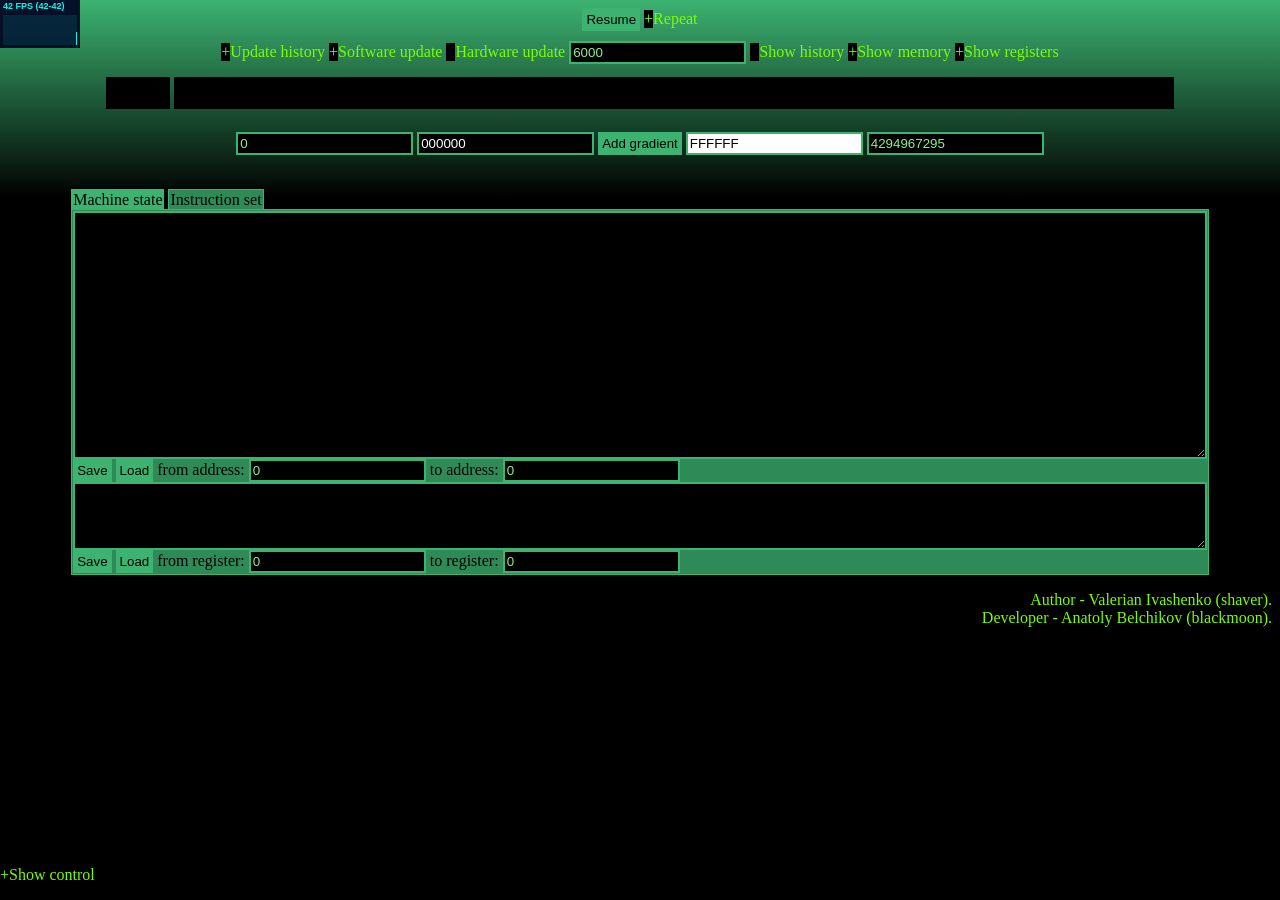
<file: index.html>
<html>
  <head>
    <link href="lib/jquery-ui/jquery-ui.css" rel="stylesheet"/>
    <title>Variety Virtual Machine</title>
    <style>
:-ms-fullscreen	{width: 100%; }
html		{height: 100%; }

#virtual_machine > div:nth-of-type(2),
#virtual_machine #command_set:target ~ div:nth-of-type(1) {display: none; }

#virtual_machine > div:nth-of-type(1),
#virtual_machine #command_set:target ~ div:nth-of-type(2) {display: block; }

#general          {width: 90%; margin-left:5%; }
#show             {text-align: center; }
#show_controls    {padding-bottom: 10px; }
#show_modes       {padding-bottom: 10px; }
#show_canvas      {padding-bottom: 10px; overflow-y: auto; min-height: 48px; height: auto; text-align: center; }
#memory_values    {overflow-y: auto; resize: vertical; width: 100%; }
#registers_values {overflow-y: auto; resize: vertical; width: 100%; height: auto; }
#operation        {overflow-y: auto; resize: vertical; width: 100%; }
#operations       {overflow-y: auto; resize: vertical; width: 100%; }
#about            {text-align: right; }
#ground           {text-align: left; position: fixed; left: 0; bottom: 0;}
#stats            {position: absolute; top: 0px; left: 0px;}
#memory_menu,
#registers_menu,
#memory_history_menu,
#registers_history_menu,
#viewport_menu,
#keyboard_input    {display: none;}
td                {vertical-align: top;}
    </style>
    <link href="css/matrix.css" rel="stylesheet"/>
    <script type='text/javascript' defer src ="http://www.midijs.net/lib/midi.js"></script>
    <script type="text/javascript" defer src ="lib/threejs/three.js"></script>

    <script type="text/javascript" defer src ="lib/threejs/CanvasRenderer.js"></script>
    <script type="text/javascript" defer src ="lib/threejs/Projector.js"></script>
    <!-- 
    REVISION > 68 only
    <script type="text/javascript" defer src ="lib/threejs/CanvasRenderer.js"></script>
    <script type="text/javascript" defer src ="lib/threejs/Projector.js"></script>
    -->
    <script type="text/javascript" defer src ="lib/stats.min.js"></script>
    <script type="text/javascript" defer src ="lib/jquery-2.1.3.min.js"></script>
    <script type="text/javascript" defer src ="lib/jquery-ui/jquery-ui.min.js"></script>
    <script type="text/javascript" defer src ="lib/jscolor/jscolor.js"></script>
    <script type="text/javascript" defer src ="lib/jsonformatter.js"></script>
    <!-- 
    <script type="text/javascript" defer src ="lib/_/Huffman.js"></script>
    <script type="text/javascript" defer src ="lib/_/download.js"></script>
    <script type="text/javascript" defer src ="js/threevptest_old_version.js"></script>
    -->
    <script type="text/javascript" defer src ="js/tiny/tiny.js"></script>
    <script type="text/javascript" defer src ="js/revision.js"></script>
    <script type="text/javascript" defer src ="js/threevp3.js"></script>
    <script type="text/javascript" defer src ="js/variety.js"></script>
    <script type="text/javascript" defer src ="js/presenter.js"></script>
    <script type="text/javascript">
'use strict';
//var variety;
//var gradientor;
//var statsVisualizer;
//var memoryVisualizer;
//var memoryHistoryVisualizer;
//var registersVisualizer;
//var registersHistoryVisualizer;
//var animator;
//var process;
//var processorID = 0;

//var presenter;

window.onload = function() {
  var general = _(window._viewport);
  var menu = _(window.keyboard_input);
  var field = document.getElementById('input_field');
  var show = document.getElementById('show'),
      vm = document.getElementById('virtual_machine'),
      handler = function(e) { e.stopPropagation(); return true; },
      andrler = function(e) { /*alert((e.type === 'keyup')? '|>': (e.type === 'keydown')? '<|': '<>');*/ if (e.which == 229) e.keyAndroid = field.value.charCodeAt(0); };

  field.addEventListener('keyup', andrler, false);
  field.addEventListener('keydown', andrler, false);
  field.addEventListener('keypress', andrler, false);
  show.addEventListener('keyup', handler, false);
  show.addEventListener('keydown', handler, false);
  show.addEventListener('keypress', handler, false);
  vm.addEventListener('keyup', handler, false);
  vm.addEventListener('keydown', handler, false);
  vm.addEventListener('keypress', handler, false);

  general.element.addEventListener('onclick', function(e) {//'click'
    menu.style('position', 'absolute');
    menu.style('left', e.pageX + 'px');
    menu.style('top', e.pageY + 'px');
    if (menu.element.style.display == "inline")
      menu.hide();
    else {
      menu.show();
      field.value = "";
      field.focus();
    }
  }, false);


  var presenter = new Presenter({
    virtual_machine: virtual_machine,
    memory_values: memory_values,
    from_address: from_address,
    to_address: to_address,
    from_register: from_register,
    to_register: to_register,
    registers_values: registers_values,
    memory: memory,
    registers: registers,
    memory_history: memory_history,
    registers_history: registers_history,
//    variety: variety,
//    gradientor: gradientor,
//    memoryVisulaizer: memoryVisualizer,
//    memoryHistoryVisulaizer: memoryHistoryVisualizer,
//    registersVisulaizer: registersVisualizer,
//    registersHistoryVisulaizer: registersHistoryVisualizer,
//    statsVisulaizer: statsVisualizer,
    stats: stats,
//    animator: animator,
//    process: process,
    processorID: 0,
    p: parseURLParameters(window.location.href),
    e: false,
    f: true,
    g: {},
//    viewport: viewport,
//    keyboard_input: keyboard_input,
//    input_field: document.getElementById('input_field'),
    document: document,
    about: document.getElementById('about'),
    show: document.getElementById('show'),
    show_control_label: document.getElementById('show_control_label'),
    show_control: document.getElementById('show_control'),
    show_memory: document.getElementById('show_memory'),
    show_registers: document.getElementById('show_registers'),
    show_history: document.getElementById('show_history'),
    update_limit: document.getElementById('update_limit'),
    update_history: document.getElementById('update_history'),
    hardware_update: document.getElementById('hardware_update'),
    software_update: document.getElementById('software_update'),
    pause: document.getElementById('pause'),
    resume: document.getElementById('resume'),
    repeat: document.getElementById('repeat'),
    constructor: document.getElementById('constructor'),
    instruction: document.getElementById('instruction'),
    submit: document.getElementById('submit'),
    swap: document.getElementById('swap'),
    remove: document.getElementById('remove'),
    operations: document.getElementById('operations'),
    operation: document.getElementById('operation'),
    operation_name: $('#operation_name'),
    operation_swap: $('#operation_swap'),
    save: document.getElementById('save'),
    load: document.getElementById('load'),
    save_memory: document.getElementById('save_memory'),
    load_memory: document.getElementById('load_memory'),
    save_registers: document.getElementById('save_registers'),
    load_registers: document.getElementById('load_registers'),
    startcolor: document.getElementById('startcolor'),
    finalcolor: document.getElementById('finalcolor'),
    startpoint: document.getElementById('startpoint'),
    finalpoint: document.getElementById('finalpoint'),
    color: document.getElementById('color')});

  if (presenter.p.gradient) loadJSON(presenter.p.gradient,function(v) {presenter.e = true; presenter.f = false; loadVariety.call(presenter,presenter.g = v);}, function(p) {presenter.e = true; loadVariety.call(presenter,presenter.g);});
  else loadVariety.call(presenter,presenter.g);
}

function loadVariety(v) {
  var self = this;
  self.g = self.f?({vr_volume: 64, volume: 1000, colors: ["#000000","#FFFFFF"], values: [0,4294967295]}):v;


  self.e = false;
  self.f = true;
  var callback = function(){
    initMenus([[self.memory,memory_menu,self.memoryVisualizer],
               [self.registers,registers_menu,self.registersVisualizer]],
               [ThreeVP3.CanvasArrayVisualizer, 
                ThreeVP3.CanvasThreeArrayVisualizer, 
                ThreeVP3.WebGLThreeArrayVisualizer]);
    initMenus([[self.memory_history,memory_history_menu,self.memoryHistoryVisualizer],
               [self.registers_history,registers_history_menu,self.registersHistoryVisualizer]],
               [ThreeVP3.CanvasArrayHistoryVisualizer, 
                ThreeVP3.WebGLThreeArrayHistoryVisualizer]);};

  if (self.p.variety) loadJSON(self.p.variety,function(v) {self.p = v; self.e = true; self.f = false; init.call(self,self.g,callback);}, function(p) {self.e = true; init.call(self,self.g,callback);});
  else init.call(self,self.g,callback);
}

function IFrameDoc(iFrame)
{
   var doc = null;
   if (iFrame.contentDocument) { // For NS6
     doc = iFrame.contentDocument; 
   } else if (iFrame.contentWindow) {
  	if (iFrame.contentWindow.document) { // For IE5.5 and IE6
	     doc = iFrame.contentWindow.document;
	}
	else {
	     doc = iFrame.contentWindow;
	}
   } else if (iFrame.document) { // For IE5
     doc = iFrame.document;
   } else {
     alert("Error: could not find sumiFrame document");
     return null;
   }
   return doc;
}

function loadJSON(path, success, error)
{
    var xhr = new XMLHttpRequest();
    xhr.onreadystatechange = function()
    {
        if (xhr.readyState === XMLHttpRequest.DONE) {
            if (xhr.status === 200) {
                if (success)
                    success(JSON.parse(xhr.responseText));
            } else {
                if (error)
                    error(xhr);
            }
        }
    };
    try {
    	xhr.open("GET", path, true);
	xhr.send();
    }
    catch(err) {
        var file = document.getElementById('file');
	file.onload = function() {if (IFrameDoc(file).body) success(JSON.parse(IFrameDoc(file).body.innerHTML.replace("<pre>","").replace("</pre>","").replace(/&gt;/g,">").replace(/&lt;/g,"<").replace(/&amp;/g,"&"))); else if (error) error(xhr);};
	file.src = path;
    }
}

function parseURLParameters(url) {
  var r = /[?&]([^=#]+)=([^&#]*)/g, p = {}, m;
  while(m = r.exec(url)) p[m[1]] = m[2];
  return p;
}

    </script>
  </head>
  <body>
    <div id="general">
      <div id="stats"></div>
      <div id="_viewport"></div>
      <div id="show">
        <div id="show_controls">
          <input type="submit" id="resume" class="button" value="Resume"/>
          <input type="submit" id="pause" class="button" value="Pause"/>
          <input type="checkbox" id="repeat" class="checkbox"/><label for="repeat">Repeat</label>
        </div>
        <div id="show_modes">
          <input type="checkbox" id="update_history" class="checkbox"/><label for="update_history">Update history</label>
          <input type="checkbox" id="software_update" class="checkbox"/><label for="software_update">Software update</label>
          <input type="checkbox" id="hardware_update" class="checkbox"/><label for="hardware_update">Hardware update</label>
          <input type="number" id="update_limit" name="limit" min="1" value="6000" size="12"/>
          <input type="checkbox" id="show_history" class="checkbox"/><label for="show_history">Show history</label>
          <input type="checkbox" id="show_memory" class="checkbox"/><label for="show_memory">Show memory</label>
          <input type="checkbox" id="show_registers" class="checkbox"/><label for="show_registers">Show registers</label>
        </div>
        <div id="show_canvas">
          <table id="canvas_table" align="center">
            <tr>
              <td>
                <div id="registers" width="200px" height="32px"></div>
              </td>
              <td>
                <div id="memory" width="700px" height="32px"></div>
              </td>
            </tr>
            <tr>
              <td>
                <div id="registers_history" width="200px" height="1px"></div>
              </td>
              <td>
                <div id="memory_history" width="700px" height="1px"></div>
              </td>
            </tr>
          </table>
        </div>
        <div id="gradient">
          <input type="number" id="startpoint" value="0"/>
          <input class="color" id="startcolor" value="000000"/>
          <input type="submit" id="color" class="button" value="Add gradient"/>
          <input class="color" id="finalcolor" value="FFFFFF"/>
          <input type="number" id="finalpoint" value="4294967295"/>
        </div>
      </div>
      <div id="virtual_machine">
        <br id="machine_state"/><br id="command_set"/>
        <a href="#machine_state">Machine state</a>
        <a href="#command_set">Instruction set</a>
        <div id="states">
          <div id="memory_states">
            <textarea id="memory_values" rows="16"></textarea><br/>
            <input type="submit" id="save_memory" class="button" value="Save"/>
            <input type="submit" id="load_memory" class="button" value="Load"/> from address: <input type="number" id="from_address" name="address" min="0" value="0"/>
            to address: <input type="number" id="to_address" name="address" min="0" value="0"/>
          </div>
          <div id="register_states">
            <textarea id="registers_values" rows="4"></textarea><br/>
            <input type="submit" id="save_registers" class="button" value="Save"/> 
            <input type="submit" id="load_registers" class="button" value="Load"/> from register: <input type="number" id="from_register" name="address" min="0" value="0"/>
            to register: <input type="number" id="to_register" name="address" min="0" value="0"/>
          </div>
        </div>
        <div id="set">
          <div id="implementation">
            <input type="submit" id="constructor" class="button" value="Constructor"/><input type="submit" id="instruction" class="button" value="Instruction"/>:<input id="operation_name"/>
            <input type="submit" id="submit" class="button" value="Submit"/>
            <textarea id="operation" rows="10"></textarea><br/>
            <input type="submit" id="swap" class="button" value="Swap"/> with: <input id="operation_swap"/>
            <input type="submit" id="remove" class="button" value="Remove"/><br/>
          </div>
          <div id="instruction_set">
            <textarea id="operations" rows="10"></textarea><br/>
            <input type="submit" id="save" class="button" value="Save"/>
            <input type="submit" id="load" class="button" value="Load"/>
          </div>
        </div>
      </div>
    </div>
    <p id="about">
      Author - Valerian Ivashenko (shaver).<br/>
      Developer - Anatoly Belchikov (blackmoon).
    </p>
    <p id="ground">
      <input type="checkbox" id="show_control" class="checkbox"/><label for="show_control" id="show_control_label">Show control</label>
    </p>

    <div id="memory_menu" class="menu">
      <div class="option">Canvas renderer</div>
      <div class="option">Canvas Three.js renderer</div>
      <div class="option">WebGL Three.js renderer</div>
      <div class="option">Browse as image</div>
    </div>

    <div id="registers_menu" class="menu">
      <div class="option">Canvas renderer</div>
      <div class="option">Canvas Three.js renderer</div>
      <div class="option">WebGL Three.js renderer</div>
      <div class="option">Browse as image</div>
    </div>

    <div id="memory_history_menu" class="menu">
      <div class="option">Canvas renderer</div>
      <div class="option">WebGL Three.js renderer</div>
      <div class="option">Browse as image</div>
    </div>

    <div id="registers_history_menu" class="menu">
      <div class="option">Canvas renderer</div>
      <div class="option">WebGL Three.js renderer</div>
      <div class="option">Browse as image</div>
    </div>

    <div id="viewport_menu" class="menu">
      <div class="option">Canvas renderer</div>
      <div class="option">WebGL renderer</div>
    </div>

    <div id="keyboard_input" class="menu">
      <input id="input_field" name="input_field" type="text" oninput="this.value=this.value.substring(this.value.length-1,this.value.length);" maxlength="8" size="8" value=""/>
    </div>

    <iframe id="file" style="display:none"></iframe>
  </body>
</html>
</file>
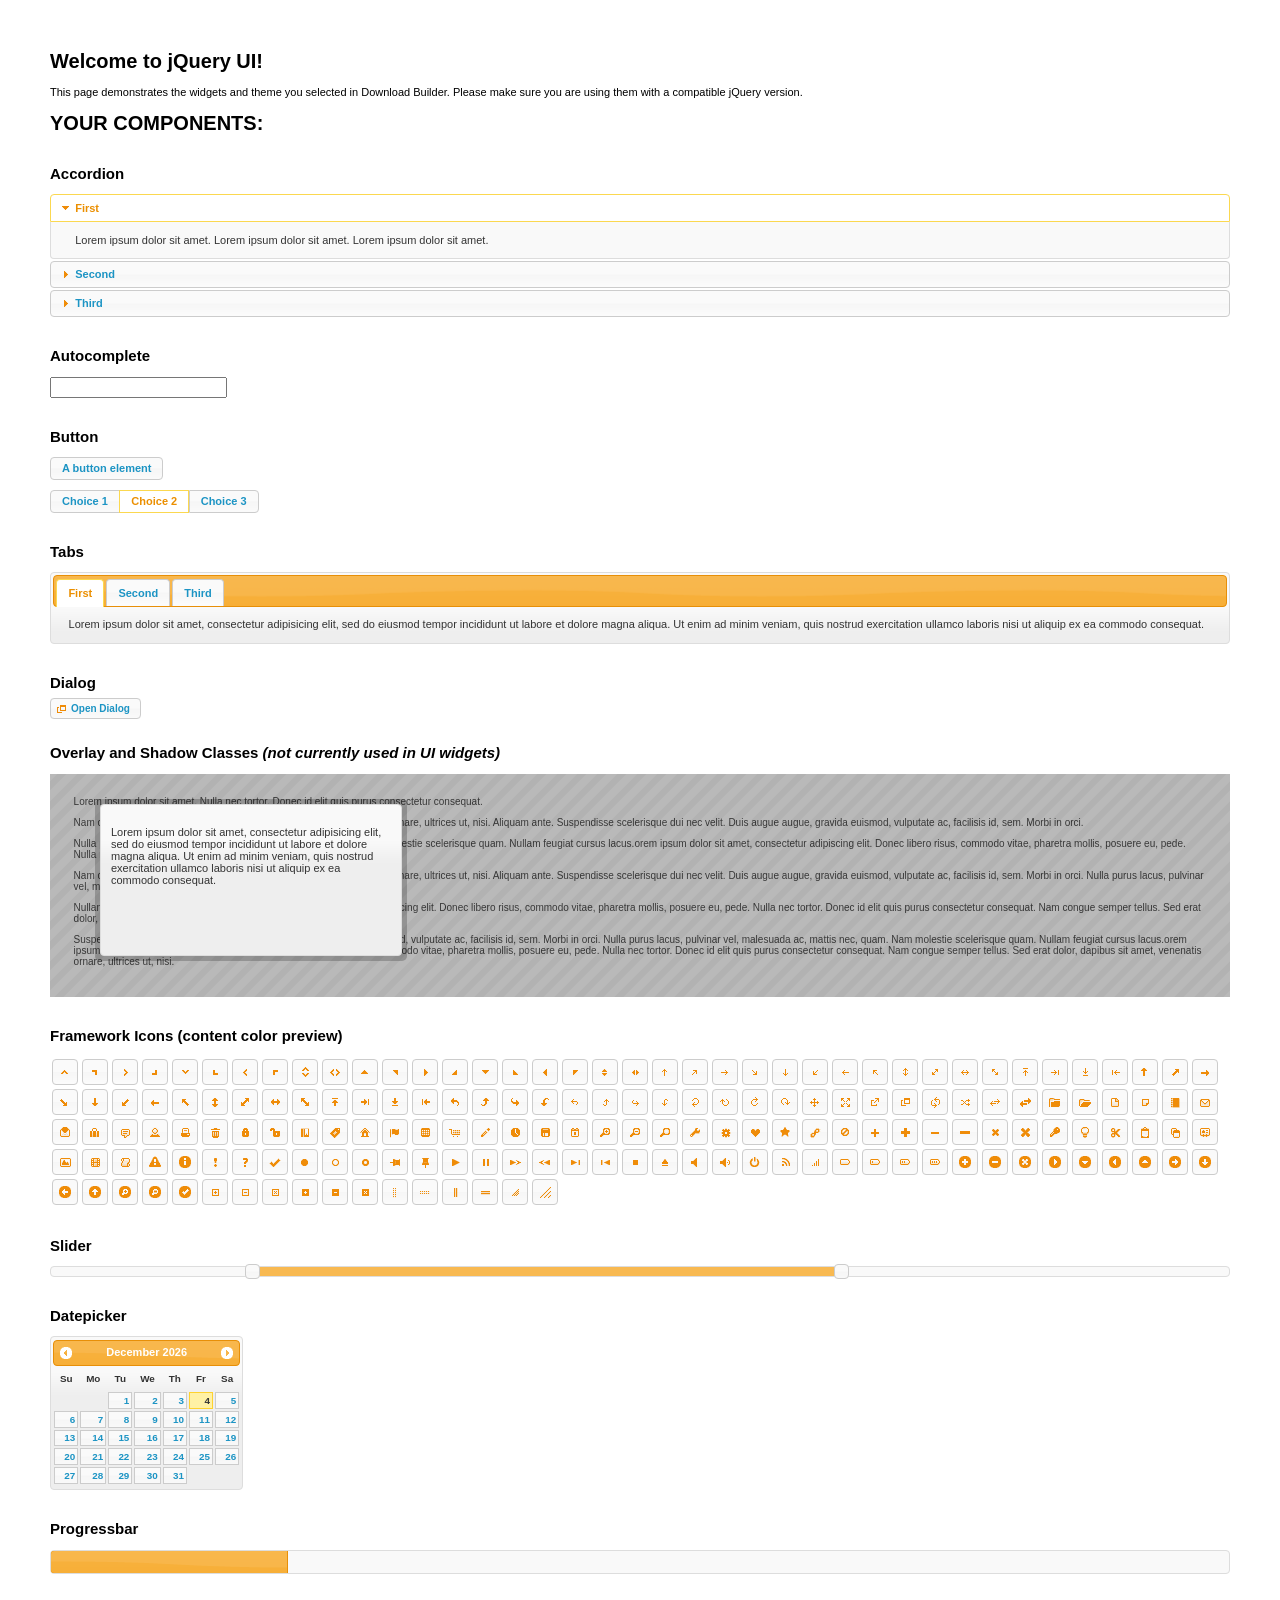
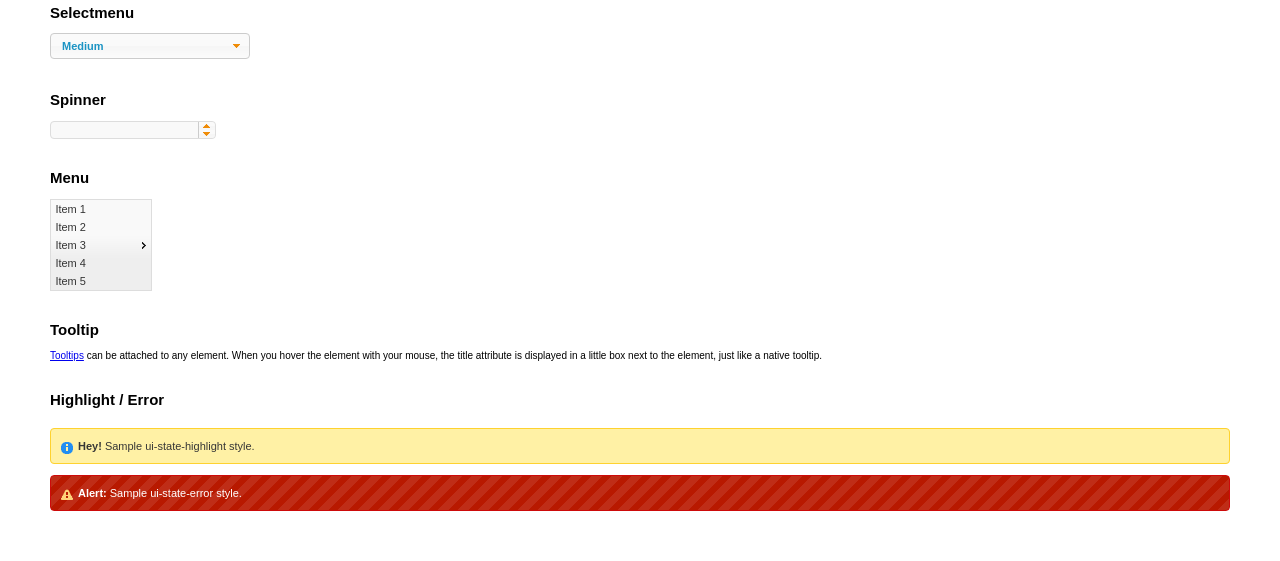
<file: lib/jquery-ui/index.html>
<!doctype html>
<html lang="us">
<head>
	<meta charset="utf-8">
	<title>jQuery UI Example Page</title>
	<link href="jquery-ui.css" rel="stylesheet">
	<style>
	body{
		font: 62.5% "Trebuchet MS", sans-serif;
		margin: 50px;
	}
	.demoHeaders {
		margin-top: 2em;
	}
	#dialog-link {
		padding: .4em 1em .4em 20px;
		text-decoration: none;
		position: relative;
	}
	#dialog-link span.ui-icon {
		margin: 0 5px 0 0;
		position: absolute;
		left: .2em;
		top: 50%;
		margin-top: -8px;
	}
	#icons {
		margin: 0;
		padding: 0;
	}
	#icons li {
		margin: 2px;
		position: relative;
		padding: 4px 0;
		cursor: pointer;
		float: left;
		list-style: none;
	}
	#icons span.ui-icon {
		float: left;
		margin: 0 4px;
	}
	.fakewindowcontain .ui-widget-overlay {
		position: absolute;
	}
	select {
		width: 200px;
	}
	</style>
</head>
<body>

<h1>Welcome to jQuery UI!</h1>

<div class="ui-widget">
	<p>This page demonstrates the widgets and theme you selected in Download Builder. Please make sure you are using them with a compatible jQuery version.</p>
</div>

<h1>YOUR COMPONENTS:</h1>


<!-- Accordion -->
<h2 class="demoHeaders">Accordion</h2>
<div id="accordion">
	<h3>First</h3>
	<div>Lorem ipsum dolor sit amet. Lorem ipsum dolor sit amet. Lorem ipsum dolor sit amet.</div>
	<h3>Second</h3>
	<div>Phasellus mattis tincidunt nibh.</div>
	<h3>Third</h3>
	<div>Nam dui erat, auctor a, dignissim quis.</div>
</div>



<!-- Autocomplete -->
<h2 class="demoHeaders">Autocomplete</h2>
<div>
	<input id="autocomplete" title="type &quot;a&quot;">
</div>



<!-- Button -->
<h2 class="demoHeaders">Button</h2>
<button id="button">A button element</button>
<form style="margin-top: 1em;">
	<div id="radioset">
		<input type="radio" id="radio1" name="radio"><label for="radio1">Choice 1</label>
		<input type="radio" id="radio2" name="radio" checked="checked"><label for="radio2">Choice 2</label>
		<input type="radio" id="radio3" name="radio"><label for="radio3">Choice 3</label>
	</div>
</form>



<!-- Tabs -->
<h2 class="demoHeaders">Tabs</h2>
<div id="tabs">
	<ul>
		<li><a href="#tabs-1">First</a></li>
		<li><a href="#tabs-2">Second</a></li>
		<li><a href="#tabs-3">Third</a></li>
	</ul>
	<div id="tabs-1">Lorem ipsum dolor sit amet, consectetur adipisicing elit, sed do eiusmod tempor incididunt ut labore et dolore magna aliqua. Ut enim ad minim veniam, quis nostrud exercitation ullamco laboris nisi ut aliquip ex ea commodo consequat.</div>
	<div id="tabs-2">Phasellus mattis tincidunt nibh. Cras orci urna, blandit id, pretium vel, aliquet ornare, felis. Maecenas scelerisque sem non nisl. Fusce sed lorem in enim dictum bibendum.</div>
	<div id="tabs-3">Nam dui erat, auctor a, dignissim quis, sollicitudin eu, felis. Pellentesque nisi urna, interdum eget, sagittis et, consequat vestibulum, lacus. Mauris porttitor ullamcorper augue.</div>
</div>



<!-- Dialog NOTE: Dialog is not generated by UI in this demo so it can be visually styled in themeroller-->
<h2 class="demoHeaders">Dialog</h2>
<p><a href="#" id="dialog-link" class="ui-state-default ui-corner-all"><span class="ui-icon ui-icon-newwin"></span>Open Dialog</a></p>

<h2 class="demoHeaders">Overlay and Shadow Classes <em>(not currently used in UI widgets)</em></h2>
<div style="position: relative; width: 96%; height: 200px; padding:1% 2%; overflow:hidden;" class="fakewindowcontain">
	<p>Lorem ipsum dolor sit amet,  Nulla nec tortor. Donec id elit quis purus consectetur consequat. </p><p>Nam congue semper tellus. Sed erat dolor, dapibus sit amet, venenatis ornare, ultrices ut, nisi. Aliquam ante. Suspendisse scelerisque dui nec velit. Duis augue augue, gravida euismod, vulputate ac, facilisis id, sem. Morbi in orci. </p><p>Nulla purus lacus, pulvinar vel, malesuada ac, mattis nec, quam. Nam molestie scelerisque quam. Nullam feugiat cursus lacus.orem ipsum dolor sit amet, consectetur adipiscing elit. Donec libero risus, commodo vitae, pharetra mollis, posuere eu, pede. Nulla nec tortor. Donec id elit quis purus consectetur consequat. </p><p>Nam congue semper tellus. Sed erat dolor, dapibus sit amet, venenatis ornare, ultrices ut, nisi. Aliquam ante. Suspendisse scelerisque dui nec velit. Duis augue augue, gravida euismod, vulputate ac, facilisis id, sem. Morbi in orci. Nulla purus lacus, pulvinar vel, malesuada ac, mattis nec, quam. Nam molestie scelerisque quam. </p><p>Nullam feugiat cursus lacus.orem ipsum dolor sit amet, consectetur adipiscing elit. Donec libero risus, commodo vitae, pharetra mollis, posuere eu, pede. Nulla nec tortor. Donec id elit quis purus consectetur consequat. Nam congue semper tellus. Sed erat dolor, dapibus sit amet, venenatis ornare, ultrices ut, nisi. Aliquam ante. </p><p>Suspendisse scelerisque dui nec velit. Duis augue augue, gravida euismod, vulputate ac, facilisis id, sem. Morbi in orci. Nulla purus lacus, pulvinar vel, malesuada ac, mattis nec, quam. Nam molestie scelerisque quam. Nullam feugiat cursus lacus.orem ipsum dolor sit amet, consectetur adipiscing elit. Donec libero risus, commodo vitae, pharetra mollis, posuere eu, pede. Nulla nec tortor. Donec id elit quis purus consectetur consequat. Nam congue semper tellus. Sed erat dolor, dapibus sit amet, venenatis ornare, ultrices ut, nisi. </p>

	<!-- ui-dialog -->
	<div class="ui-overlay"><div class="ui-widget-overlay"></div><div class="ui-widget-shadow ui-corner-all" style="width: 302px; height: 152px; position: absolute; left: 50px; top: 30px;"></div></div>
	<div style="position: absolute; width: 280px; height: 130px;left: 50px; top: 30px; padding: 10px;" class="ui-widget ui-widget-content ui-corner-all">
		<div class="ui-dialog-content ui-widget-content" style="background: none; border: 0;">
			<p>Lorem ipsum dolor sit amet, consectetur adipisicing elit, sed do eiusmod tempor incididunt ut labore et dolore magna aliqua. Ut enim ad minim veniam, quis nostrud exercitation ullamco laboris nisi ut aliquip ex ea commodo consequat.</p>
		</div>
	</div>

</div>

<!-- ui-dialog -->
<div id="dialog" title="Dialog Title">
	<p>Lorem ipsum dolor sit amet, consectetur adipisicing elit, sed do eiusmod tempor incididunt ut labore et dolore magna aliqua. Ut enim ad minim veniam, quis nostrud exercitation ullamco laboris nisi ut aliquip ex ea commodo consequat.</p>
</div>



<h2 class="demoHeaders">Framework Icons (content color preview)</h2>
<ul id="icons" class="ui-widget ui-helper-clearfix">
	<li class="ui-state-default ui-corner-all" title=".ui-icon-carat-1-n"><span class="ui-icon ui-icon-carat-1-n"></span></li>
	<li class="ui-state-default ui-corner-all" title=".ui-icon-carat-1-ne"><span class="ui-icon ui-icon-carat-1-ne"></span></li>
	<li class="ui-state-default ui-corner-all" title=".ui-icon-carat-1-e"><span class="ui-icon ui-icon-carat-1-e"></span></li>
	<li class="ui-state-default ui-corner-all" title=".ui-icon-carat-1-se"><span class="ui-icon ui-icon-carat-1-se"></span></li>
	<li class="ui-state-default ui-corner-all" title=".ui-icon-carat-1-s"><span class="ui-icon ui-icon-carat-1-s"></span></li>
	<li class="ui-state-default ui-corner-all" title=".ui-icon-carat-1-sw"><span class="ui-icon ui-icon-carat-1-sw"></span></li>
	<li class="ui-state-default ui-corner-all" title=".ui-icon-carat-1-w"><span class="ui-icon ui-icon-carat-1-w"></span></li>
	<li class="ui-state-default ui-corner-all" title=".ui-icon-carat-1-nw"><span class="ui-icon ui-icon-carat-1-nw"></span></li>
	<li class="ui-state-default ui-corner-all" title=".ui-icon-carat-2-n-s"><span class="ui-icon ui-icon-carat-2-n-s"></span></li>
	<li class="ui-state-default ui-corner-all" title=".ui-icon-carat-2-e-w"><span class="ui-icon ui-icon-carat-2-e-w"></span></li>
	<li class="ui-state-default ui-corner-all" title=".ui-icon-triangle-1-n"><span class="ui-icon ui-icon-triangle-1-n"></span></li>
	<li class="ui-state-default ui-corner-all" title=".ui-icon-triangle-1-ne"><span class="ui-icon ui-icon-triangle-1-ne"></span></li>
	<li class="ui-state-default ui-corner-all" title=".ui-icon-triangle-1-e"><span class="ui-icon ui-icon-triangle-1-e"></span></li>
	<li class="ui-state-default ui-corner-all" title=".ui-icon-triangle-1-se"><span class="ui-icon ui-icon-triangle-1-se"></span></li>
	<li class="ui-state-default ui-corner-all" title=".ui-icon-triangle-1-s"><span class="ui-icon ui-icon-triangle-1-s"></span></li>
	<li class="ui-state-default ui-corner-all" title=".ui-icon-triangle-1-sw"><span class="ui-icon ui-icon-triangle-1-sw"></span></li>
	<li class="ui-state-default ui-corner-all" title=".ui-icon-triangle-1-w"><span class="ui-icon ui-icon-triangle-1-w"></span></li>
	<li class="ui-state-default ui-corner-all" title=".ui-icon-triangle-1-nw"><span class="ui-icon ui-icon-triangle-1-nw"></span></li>
	<li class="ui-state-default ui-corner-all" title=".ui-icon-triangle-2-n-s"><span class="ui-icon ui-icon-triangle-2-n-s"></span></li>
	<li class="ui-state-default ui-corner-all" title=".ui-icon-triangle-2-e-w"><span class="ui-icon ui-icon-triangle-2-e-w"></span></li>
	<li class="ui-state-default ui-corner-all" title=".ui-icon-arrow-1-n"><span class="ui-icon ui-icon-arrow-1-n"></span></li>
	<li class="ui-state-default ui-corner-all" title=".ui-icon-arrow-1-ne"><span class="ui-icon ui-icon-arrow-1-ne"></span></li>
	<li class="ui-state-default ui-corner-all" title=".ui-icon-arrow-1-e"><span class="ui-icon ui-icon-arrow-1-e"></span></li>
	<li class="ui-state-default ui-corner-all" title=".ui-icon-arrow-1-se"><span class="ui-icon ui-icon-arrow-1-se"></span></li>
	<li class="ui-state-default ui-corner-all" title=".ui-icon-arrow-1-s"><span class="ui-icon ui-icon-arrow-1-s"></span></li>
	<li class="ui-state-default ui-corner-all" title=".ui-icon-arrow-1-sw"><span class="ui-icon ui-icon-arrow-1-sw"></span></li>
	<li class="ui-state-default ui-corner-all" title=".ui-icon-arrow-1-w"><span class="ui-icon ui-icon-arrow-1-w"></span></li>
	<li class="ui-state-default ui-corner-all" title=".ui-icon-arrow-1-nw"><span class="ui-icon ui-icon-arrow-1-nw"></span></li>
	<li class="ui-state-default ui-corner-all" title=".ui-icon-arrow-2-n-s"><span class="ui-icon ui-icon-arrow-2-n-s"></span></li>
	<li class="ui-state-default ui-corner-all" title=".ui-icon-arrow-2-ne-sw"><span class="ui-icon ui-icon-arrow-2-ne-sw"></span></li>
	<li class="ui-state-default ui-corner-all" title=".ui-icon-arrow-2-e-w"><span class="ui-icon ui-icon-arrow-2-e-w"></span></li>
	<li class="ui-state-default ui-corner-all" title=".ui-icon-arrow-2-se-nw"><span class="ui-icon ui-icon-arrow-2-se-nw"></span></li>
	<li class="ui-state-default ui-corner-all" title=".ui-icon-arrowstop-1-n"><span class="ui-icon ui-icon-arrowstop-1-n"></span></li>
	<li class="ui-state-default ui-corner-all" title=".ui-icon-arrowstop-1-e"><span class="ui-icon ui-icon-arrowstop-1-e"></span></li>
	<li class="ui-state-default ui-corner-all" title=".ui-icon-arrowstop-1-s"><span class="ui-icon ui-icon-arrowstop-1-s"></span></li>
	<li class="ui-state-default ui-corner-all" title=".ui-icon-arrowstop-1-w"><span class="ui-icon ui-icon-arrowstop-1-w"></span></li>
	<li class="ui-state-default ui-corner-all" title=".ui-icon-arrowthick-1-n"><span class="ui-icon ui-icon-arrowthick-1-n"></span></li>
	<li class="ui-state-default ui-corner-all" title=".ui-icon-arrowthick-1-ne"><span class="ui-icon ui-icon-arrowthick-1-ne"></span></li>
	<li class="ui-state-default ui-corner-all" title=".ui-icon-arrowthick-1-e"><span class="ui-icon ui-icon-arrowthick-1-e"></span></li>
	<li class="ui-state-default ui-corner-all" title=".ui-icon-arrowthick-1-se"><span class="ui-icon ui-icon-arrowthick-1-se"></span></li>
	<li class="ui-state-default ui-corner-all" title=".ui-icon-arrowthick-1-s"><span class="ui-icon ui-icon-arrowthick-1-s"></span></li>
	<li class="ui-state-default ui-corner-all" title=".ui-icon-arrowthick-1-sw"><span class="ui-icon ui-icon-arrowthick-1-sw"></span></li>
	<li class="ui-state-default ui-corner-all" title=".ui-icon-arrowthick-1-w"><span class="ui-icon ui-icon-arrowthick-1-w"></span></li>
	<li class="ui-state-default ui-corner-all" title=".ui-icon-arrowthick-1-nw"><span class="ui-icon ui-icon-arrowthick-1-nw"></span></li>
	<li class="ui-state-default ui-corner-all" title=".ui-icon-arrowthick-2-n-s"><span class="ui-icon ui-icon-arrowthick-2-n-s"></span></li>
	<li class="ui-state-default ui-corner-all" title=".ui-icon-arrowthick-2-ne-sw"><span class="ui-icon ui-icon-arrowthick-2-ne-sw"></span></li>
	<li class="ui-state-default ui-corner-all" title=".ui-icon-arrowthick-2-e-w"><span class="ui-icon ui-icon-arrowthick-2-e-w"></span></li>
	<li class="ui-state-default ui-corner-all" title=".ui-icon-arrowthick-2-se-nw"><span class="ui-icon ui-icon-arrowthick-2-se-nw"></span></li>
	<li class="ui-state-default ui-corner-all" title=".ui-icon-arrowthickstop-1-n"><span class="ui-icon ui-icon-arrowthickstop-1-n"></span></li>
	<li class="ui-state-default ui-corner-all" title=".ui-icon-arrowthickstop-1-e"><span class="ui-icon ui-icon-arrowthickstop-1-e"></span></li>
	<li class="ui-state-default ui-corner-all" title=".ui-icon-arrowthickstop-1-s"><span class="ui-icon ui-icon-arrowthickstop-1-s"></span></li>
	<li class="ui-state-default ui-corner-all" title=".ui-icon-arrowthickstop-1-w"><span class="ui-icon ui-icon-arrowthickstop-1-w"></span></li>
	<li class="ui-state-default ui-corner-all" title=".ui-icon-arrowreturnthick-1-w"><span class="ui-icon ui-icon-arrowreturnthick-1-w"></span></li>
	<li class="ui-state-default ui-corner-all" title=".ui-icon-arrowreturnthick-1-n"><span class="ui-icon ui-icon-arrowreturnthick-1-n"></span></li>
	<li class="ui-state-default ui-corner-all" title=".ui-icon-arrowreturnthick-1-e"><span class="ui-icon ui-icon-arrowreturnthick-1-e"></span></li>
	<li class="ui-state-default ui-corner-all" title=".ui-icon-arrowreturnthick-1-s"><span class="ui-icon ui-icon-arrowreturnthick-1-s"></span></li>
	<li class="ui-state-default ui-corner-all" title=".ui-icon-arrowreturn-1-w"><span class="ui-icon ui-icon-arrowreturn-1-w"></span></li>
	<li class="ui-state-default ui-corner-all" title=".ui-icon-arrowreturn-1-n"><span class="ui-icon ui-icon-arrowreturn-1-n"></span></li>
	<li class="ui-state-default ui-corner-all" title=".ui-icon-arrowreturn-1-e"><span class="ui-icon ui-icon-arrowreturn-1-e"></span></li>
	<li class="ui-state-default ui-corner-all" title=".ui-icon-arrowreturn-1-s"><span class="ui-icon ui-icon-arrowreturn-1-s"></span></li>
	<li class="ui-state-default ui-corner-all" title=".ui-icon-arrowrefresh-1-w"><span class="ui-icon ui-icon-arrowrefresh-1-w"></span></li>
	<li class="ui-state-default ui-corner-all" title=".ui-icon-arrowrefresh-1-n"><span class="ui-icon ui-icon-arrowrefresh-1-n"></span></li>
	<li class="ui-state-default ui-corner-all" title=".ui-icon-arrowrefresh-1-e"><span class="ui-icon ui-icon-arrowrefresh-1-e"></span></li>
	<li class="ui-state-default ui-corner-all" title=".ui-icon-arrowrefresh-1-s"><span class="ui-icon ui-icon-arrowrefresh-1-s"></span></li>
	<li class="ui-state-default ui-corner-all" title=".ui-icon-arrow-4"><span class="ui-icon ui-icon-arrow-4"></span></li>
	<li class="ui-state-default ui-corner-all" title=".ui-icon-arrow-4-diag"><span class="ui-icon ui-icon-arrow-4-diag"></span></li>
	<li class="ui-state-default ui-corner-all" title=".ui-icon-extlink"><span class="ui-icon ui-icon-extlink"></span></li>
	<li class="ui-state-default ui-corner-all" title=".ui-icon-newwin"><span class="ui-icon ui-icon-newwin"></span></li>
	<li class="ui-state-default ui-corner-all" title=".ui-icon-refresh"><span class="ui-icon ui-icon-refresh"></span></li>
	<li class="ui-state-default ui-corner-all" title=".ui-icon-shuffle"><span class="ui-icon ui-icon-shuffle"></span></li>
	<li class="ui-state-default ui-corner-all" title=".ui-icon-transfer-e-w"><span class="ui-icon ui-icon-transfer-e-w"></span></li>
	<li class="ui-state-default ui-corner-all" title=".ui-icon-transferthick-e-w"><span class="ui-icon ui-icon-transferthick-e-w"></span></li>
	<li class="ui-state-default ui-corner-all" title=".ui-icon-folder-collapsed"><span class="ui-icon ui-icon-folder-collapsed"></span></li>
	<li class="ui-state-default ui-corner-all" title=".ui-icon-folder-open"><span class="ui-icon ui-icon-folder-open"></span></li>
	<li class="ui-state-default ui-corner-all" title=".ui-icon-document"><span class="ui-icon ui-icon-document"></span></li>
	<li class="ui-state-default ui-corner-all" title=".ui-icon-document-b"><span class="ui-icon ui-icon-document-b"></span></li>
	<li class="ui-state-default ui-corner-all" title=".ui-icon-note"><span class="ui-icon ui-icon-note"></span></li>
	<li class="ui-state-default ui-corner-all" title=".ui-icon-mail-closed"><span class="ui-icon ui-icon-mail-closed"></span></li>
	<li class="ui-state-default ui-corner-all" title=".ui-icon-mail-open"><span class="ui-icon ui-icon-mail-open"></span></li>
	<li class="ui-state-default ui-corner-all" title=".ui-icon-suitcase"><span class="ui-icon ui-icon-suitcase"></span></li>
	<li class="ui-state-default ui-corner-all" title=".ui-icon-comment"><span class="ui-icon ui-icon-comment"></span></li>
	<li class="ui-state-default ui-corner-all" title=".ui-icon-person"><span class="ui-icon ui-icon-person"></span></li>
	<li class="ui-state-default ui-corner-all" title=".ui-icon-print"><span class="ui-icon ui-icon-print"></span></li>
	<li class="ui-state-default ui-corner-all" title=".ui-icon-trash"><span class="ui-icon ui-icon-trash"></span></li>
	<li class="ui-state-default ui-corner-all" title=".ui-icon-locked"><span class="ui-icon ui-icon-locked"></span></li>
	<li class="ui-state-default ui-corner-all" title=".ui-icon-unlocked"><span class="ui-icon ui-icon-unlocked"></span></li>
	<li class="ui-state-default ui-corner-all" title=".ui-icon-bookmark"><span class="ui-icon ui-icon-bookmark"></span></li>
	<li class="ui-state-default ui-corner-all" title=".ui-icon-tag"><span class="ui-icon ui-icon-tag"></span></li>
	<li class="ui-state-default ui-corner-all" title=".ui-icon-home"><span class="ui-icon ui-icon-home"></span></li>
	<li class="ui-state-default ui-corner-all" title=".ui-icon-flag"><span class="ui-icon ui-icon-flag"></span></li>
	<li class="ui-state-default ui-corner-all" title=".ui-icon-calculator"><span class="ui-icon ui-icon-calculator"></span></li>
	<li class="ui-state-default ui-corner-all" title=".ui-icon-cart"><span class="ui-icon ui-icon-cart"></span></li>
	<li class="ui-state-default ui-corner-all" title=".ui-icon-pencil"><span class="ui-icon ui-icon-pencil"></span></li>
	<li class="ui-state-default ui-corner-all" title=".ui-icon-clock"><span class="ui-icon ui-icon-clock"></span></li>
	<li class="ui-state-default ui-corner-all" title=".ui-icon-disk"><span class="ui-icon ui-icon-disk"></span></li>
	<li class="ui-state-default ui-corner-all" title=".ui-icon-calendar"><span class="ui-icon ui-icon-calendar"></span></li>
	<li class="ui-state-default ui-corner-all" title=".ui-icon-zoomin"><span class="ui-icon ui-icon-zoomin"></span></li>
	<li class="ui-state-default ui-corner-all" title=".ui-icon-zoomout"><span class="ui-icon ui-icon-zoomout"></span></li>
	<li class="ui-state-default ui-corner-all" title=".ui-icon-search"><span class="ui-icon ui-icon-search"></span></li>
	<li class="ui-state-default ui-corner-all" title=".ui-icon-wrench"><span class="ui-icon ui-icon-wrench"></span></li>
	<li class="ui-state-default ui-corner-all" title=".ui-icon-gear"><span class="ui-icon ui-icon-gear"></span></li>
	<li class="ui-state-default ui-corner-all" title=".ui-icon-heart"><span class="ui-icon ui-icon-heart"></span></li>
	<li class="ui-state-default ui-corner-all" title=".ui-icon-star"><span class="ui-icon ui-icon-star"></span></li>
	<li class="ui-state-default ui-corner-all" title=".ui-icon-link"><span class="ui-icon ui-icon-link"></span></li>
	<li class="ui-state-default ui-corner-all" title=".ui-icon-cancel"><span class="ui-icon ui-icon-cancel"></span></li>
	<li class="ui-state-default ui-corner-all" title=".ui-icon-plus"><span class="ui-icon ui-icon-plus"></span></li>
	<li class="ui-state-default ui-corner-all" title=".ui-icon-plusthick"><span class="ui-icon ui-icon-plusthick"></span></li>
	<li class="ui-state-default ui-corner-all" title=".ui-icon-minus"><span class="ui-icon ui-icon-minus"></span></li>
	<li class="ui-state-default ui-corner-all" title=".ui-icon-minusthick"><span class="ui-icon ui-icon-minusthick"></span></li>
	<li class="ui-state-default ui-corner-all" title=".ui-icon-close"><span class="ui-icon ui-icon-close"></span></li>
	<li class="ui-state-default ui-corner-all" title=".ui-icon-closethick"><span class="ui-icon ui-icon-closethick"></span></li>
	<li class="ui-state-default ui-corner-all" title=".ui-icon-key"><span class="ui-icon ui-icon-key"></span></li>
	<li class="ui-state-default ui-corner-all" title=".ui-icon-lightbulb"><span class="ui-icon ui-icon-lightbulb"></span></li>
	<li class="ui-state-default ui-corner-all" title=".ui-icon-scissors"><span class="ui-icon ui-icon-scissors"></span></li>
	<li class="ui-state-default ui-corner-all" title=".ui-icon-clipboard"><span class="ui-icon ui-icon-clipboard"></span></li>
	<li class="ui-state-default ui-corner-all" title=".ui-icon-copy"><span class="ui-icon ui-icon-copy"></span></li>
	<li class="ui-state-default ui-corner-all" title=".ui-icon-contact"><span class="ui-icon ui-icon-contact"></span></li>
	<li class="ui-state-default ui-corner-all" title=".ui-icon-image"><span class="ui-icon ui-icon-image"></span></li>
	<li class="ui-state-default ui-corner-all" title=".ui-icon-video"><span class="ui-icon ui-icon-video"></span></li>
	<li class="ui-state-default ui-corner-all" title=".ui-icon-script"><span class="ui-icon ui-icon-script"></span></li>
	<li class="ui-state-default ui-corner-all" title=".ui-icon-alert"><span class="ui-icon ui-icon-alert"></span></li>
	<li class="ui-state-default ui-corner-all" title=".ui-icon-info"><span class="ui-icon ui-icon-info"></span></li>
	<li class="ui-state-default ui-corner-all" title=".ui-icon-notice"><span class="ui-icon ui-icon-notice"></span></li>
	<li class="ui-state-default ui-corner-all" title=".ui-icon-help"><span class="ui-icon ui-icon-help"></span></li>
	<li class="ui-state-default ui-corner-all" title=".ui-icon-check"><span class="ui-icon ui-icon-check"></span></li>
	<li class="ui-state-default ui-corner-all" title=".ui-icon-bullet"><span class="ui-icon ui-icon-bullet"></span></li>
	<li class="ui-state-default ui-corner-all" title=".ui-icon-radio-off"><span class="ui-icon ui-icon-radio-off"></span></li>
	<li class="ui-state-default ui-corner-all" title=".ui-icon-radio-on"><span class="ui-icon ui-icon-radio-on"></span></li>
	<li class="ui-state-default ui-corner-all" title=".ui-icon-pin-w"><span class="ui-icon ui-icon-pin-w"></span></li>
	<li class="ui-state-default ui-corner-all" title=".ui-icon-pin-s"><span class="ui-icon ui-icon-pin-s"></span></li>
	<li class="ui-state-default ui-corner-all" title=".ui-icon-play"><span class="ui-icon ui-icon-play"></span></li>
	<li class="ui-state-default ui-corner-all" title=".ui-icon-pause"><span class="ui-icon ui-icon-pause"></span></li>
	<li class="ui-state-default ui-corner-all" title=".ui-icon-seek-next"><span class="ui-icon ui-icon-seek-next"></span></li>
	<li class="ui-state-default ui-corner-all" title=".ui-icon-seek-prev"><span class="ui-icon ui-icon-seek-prev"></span></li>
	<li class="ui-state-default ui-corner-all" title=".ui-icon-seek-end"><span class="ui-icon ui-icon-seek-end"></span></li>
	<li class="ui-state-default ui-corner-all" title=".ui-icon-seek-first"><span class="ui-icon ui-icon-seek-first"></span></li>
	<li class="ui-state-default ui-corner-all" title=".ui-icon-stop"><span class="ui-icon ui-icon-stop"></span></li>
	<li class="ui-state-default ui-corner-all" title=".ui-icon-eject"><span class="ui-icon ui-icon-eject"></span></li>
	<li class="ui-state-default ui-corner-all" title=".ui-icon-volume-off"><span class="ui-icon ui-icon-volume-off"></span></li>
	<li class="ui-state-default ui-corner-all" title=".ui-icon-volume-on"><span class="ui-icon ui-icon-volume-on"></span></li>
	<li class="ui-state-default ui-corner-all" title=".ui-icon-power"><span class="ui-icon ui-icon-power"></span></li>
	<li class="ui-state-default ui-corner-all" title=".ui-icon-signal-diag"><span class="ui-icon ui-icon-signal-diag"></span></li>
	<li class="ui-state-default ui-corner-all" title=".ui-icon-signal"><span class="ui-icon ui-icon-signal"></span></li>
	<li class="ui-state-default ui-corner-all" title=".ui-icon-battery-0"><span class="ui-icon ui-icon-battery-0"></span></li>
	<li class="ui-state-default ui-corner-all" title=".ui-icon-battery-1"><span class="ui-icon ui-icon-battery-1"></span></li>
	<li class="ui-state-default ui-corner-all" title=".ui-icon-battery-2"><span class="ui-icon ui-icon-battery-2"></span></li>
	<li class="ui-state-default ui-corner-all" title=".ui-icon-battery-3"><span class="ui-icon ui-icon-battery-3"></span></li>
	<li class="ui-state-default ui-corner-all" title=".ui-icon-circle-plus"><span class="ui-icon ui-icon-circle-plus"></span></li>
	<li class="ui-state-default ui-corner-all" title=".ui-icon-circle-minus"><span class="ui-icon ui-icon-circle-minus"></span></li>
	<li class="ui-state-default ui-corner-all" title=".ui-icon-circle-close"><span class="ui-icon ui-icon-circle-close"></span></li>
	<li class="ui-state-default ui-corner-all" title=".ui-icon-circle-triangle-e"><span class="ui-icon ui-icon-circle-triangle-e"></span></li>
	<li class="ui-state-default ui-corner-all" title=".ui-icon-circle-triangle-s"><span class="ui-icon ui-icon-circle-triangle-s"></span></li>
	<li class="ui-state-default ui-corner-all" title=".ui-icon-circle-triangle-w"><span class="ui-icon ui-icon-circle-triangle-w"></span></li>
	<li class="ui-state-default ui-corner-all" title=".ui-icon-circle-triangle-n"><span class="ui-icon ui-icon-circle-triangle-n"></span></li>
	<li class="ui-state-default ui-corner-all" title=".ui-icon-circle-arrow-e"><span class="ui-icon ui-icon-circle-arrow-e"></span></li>
	<li class="ui-state-default ui-corner-all" title=".ui-icon-circle-arrow-s"><span class="ui-icon ui-icon-circle-arrow-s"></span></li>
	<li class="ui-state-default ui-corner-all" title=".ui-icon-circle-arrow-w"><span class="ui-icon ui-icon-circle-arrow-w"></span></li>
	<li class="ui-state-default ui-corner-all" title=".ui-icon-circle-arrow-n"><span class="ui-icon ui-icon-circle-arrow-n"></span></li>
	<li class="ui-state-default ui-corner-all" title=".ui-icon-circle-zoomin"><span class="ui-icon ui-icon-circle-zoomin"></span></li>
	<li class="ui-state-default ui-corner-all" title=".ui-icon-circle-zoomout"><span class="ui-icon ui-icon-circle-zoomout"></span></li>
	<li class="ui-state-default ui-corner-all" title=".ui-icon-circle-check"><span class="ui-icon ui-icon-circle-check"></span></li>
	<li class="ui-state-default ui-corner-all" title=".ui-icon-circlesmall-plus"><span class="ui-icon ui-icon-circlesmall-plus"></span></li>
	<li class="ui-state-default ui-corner-all" title=".ui-icon-circlesmall-minus"><span class="ui-icon ui-icon-circlesmall-minus"></span></li>
	<li class="ui-state-default ui-corner-all" title=".ui-icon-circlesmall-close"><span class="ui-icon ui-icon-circlesmall-close"></span></li>
	<li class="ui-state-default ui-corner-all" title=".ui-icon-squaresmall-plus"><span class="ui-icon ui-icon-squaresmall-plus"></span></li>
	<li class="ui-state-default ui-corner-all" title=".ui-icon-squaresmall-minus"><span class="ui-icon ui-icon-squaresmall-minus"></span></li>
	<li class="ui-state-default ui-corner-all" title=".ui-icon-squaresmall-close"><span class="ui-icon ui-icon-squaresmall-close"></span></li>
	<li class="ui-state-default ui-corner-all" title=".ui-icon-grip-dotted-vertical"><span class="ui-icon ui-icon-grip-dotted-vertical"></span></li>
	<li class="ui-state-default ui-corner-all" title=".ui-icon-grip-dotted-horizontal"><span class="ui-icon ui-icon-grip-dotted-horizontal"></span></li>
	<li class="ui-state-default ui-corner-all" title=".ui-icon-grip-solid-vertical"><span class="ui-icon ui-icon-grip-solid-vertical"></span></li>
	<li class="ui-state-default ui-corner-all" title=".ui-icon-grip-solid-horizontal"><span class="ui-icon ui-icon-grip-solid-horizontal"></span></li>
	<li class="ui-state-default ui-corner-all" title=".ui-icon-gripsmall-diagonal-se"><span class="ui-icon ui-icon-gripsmall-diagonal-se"></span></li>
	<li class="ui-state-default ui-corner-all" title=".ui-icon-grip-diagonal-se"><span class="ui-icon ui-icon-grip-diagonal-se"></span></li>
</ul>


<!-- Slider -->
<h2 class="demoHeaders">Slider</h2>
<div id="slider"></div>



<!-- Datepicker -->
<h2 class="demoHeaders">Datepicker</h2>
<div id="datepicker"></div>



<!-- Progressbar -->
<h2 class="demoHeaders">Progressbar</h2>
<div id="progressbar"></div>



<!-- Progressbar -->
<h2 class="demoHeaders">Selectmenu</h2>
<select id="selectmenu">
	<option>Slower</option>
	<option>Slow</option>
	<option selected="selected">Medium</option>
	<option>Fast</option>
	<option>Faster</option>
</select>



<!-- Spinner -->
<h2 class="demoHeaders">Spinner</h2>
<input id="spinner">



<!-- Menu -->
<h2 class="demoHeaders">Menu</h2>
<ul style="width:100px;" id="menu">
	<li>Item 1</li>
	<li>Item 2</li>
	<li>Item 3
		<ul>
			<li>Item 3-1</li>
			<li>Item 3-2</li>
			<li>Item 3-3</li>
			<li>Item 3-4</li>
			<li>Item 3-5</li>
		</ul>
	</li>
	<li>Item 4</li>
	<li>Item 5</li>
</ul>



<!-- Tooltip -->
<h2 class="demoHeaders">Tooltip</h2>
<p id="tooltip">
	<a href="#" title="That&apos;s what this widget is">Tooltips</a> can be attached to any element. When you hover
the element with your mouse, the title attribute is displayed in a little box next to the element, just like a native tooltip.
</p>


<!-- Highlight / Error -->
<h2 class="demoHeaders">Highlight / Error</h2>
<div class="ui-widget">
	<div class="ui-state-highlight ui-corner-all" style="margin-top: 20px; padding: 0 .7em;">
		<p><span class="ui-icon ui-icon-info" style="float: left; margin-right: .3em;"></span>
		<strong>Hey!</strong> Sample ui-state-highlight style.</p>
	</div>
</div>
<br>
<div class="ui-widget">
	<div class="ui-state-error ui-corner-all" style="padding: 0 .7em;">
		<p><span class="ui-icon ui-icon-alert" style="float: left; margin-right: .3em;"></span>
		<strong>Alert:</strong> Sample ui-state-error style.</p>
	</div>
</div>

<script src="external/jquery/jquery.js"></script>
<script src="jquery-ui.js"></script>
<script>

$( "#accordion" ).accordion();



var availableTags = [
	"ActionScript",
	"AppleScript",
	"Asp",
	"BASIC",
	"C",
	"C++",
	"Clojure",
	"COBOL",
	"ColdFusion",
	"Erlang",
	"Fortran",
	"Groovy",
	"Haskell",
	"Java",
	"JavaScript",
	"Lisp",
	"Perl",
	"PHP",
	"Python",
	"Ruby",
	"Scala",
	"Scheme"
];
$( "#autocomplete" ).autocomplete({
	source: availableTags
});



$( "#button" ).button();
$( "#radioset" ).buttonset();



$( "#tabs" ).tabs();



$( "#dialog" ).dialog({
	autoOpen: false,
	width: 400,
	buttons: [
		{
			text: "Ok",
			click: function() {
				$( this ).dialog( "close" );
			}
		},
		{
			text: "Cancel",
			click: function() {
				$( this ).dialog( "close" );
			}
		}
	]
});

// Link to open the dialog
$( "#dialog-link" ).click(function( event ) {
	$( "#dialog" ).dialog( "open" );
	event.preventDefault();
});



$( "#datepicker" ).datepicker({
	inline: true
});



$( "#slider" ).slider({
	range: true,
	values: [ 17, 67 ]
});



$( "#progressbar" ).progressbar({
	value: 20
});



$( "#spinner" ).spinner();



$( "#menu" ).menu();



$( "#tooltip" ).tooltip();



$( "#selectmenu" ).selectmenu();


// Hover states on the static widgets
$( "#dialog-link, #icons li" ).hover(
	function() {
		$( this ).addClass( "ui-state-hover" );
	},
	function() {
		$( this ).removeClass( "ui-state-hover" );
	}
);
</script>
</body>
</html>
</file>
<file: css/matrix.css>
body		{background: linear-gradient(to bottom, MediumSeaGreen 0%, Black 22%); background: -webkit-linear-gradient(top, MediumSeaGreen 0%, Black 22%); background-color: Black; color: LawnGreen; scrollbar-base-color: MediumSeaGreen; scrollbar-arrow-color: Black; background-repeat: no-repeat; margin: 0px 8px 0px 8px; padding: 0px; overflow: auto; }

::-webkit-scrollbar				{background-color: PaleGreen; }
::-webkit-scrollbar-button:vertical:decrement	{background-image: -webkit-linear-gradient(bottom, MediumSeaGreen 0%, PaleGreen 100%); }
::-webkit-scrollbar-button:vertical:increment	{background-image: -webkit-linear-gradient(top, MediumSeaGreen 0%, PaleGreen 100%); }
::-webkit-scrollbar-button:horizontal:decrement	{background-image: -webkit-linear-gradient(right, MediumSeaGreen 0%, PaleGreen 100%); }
::-webkit-scrollbar-button:horizontal:increment {background-image: -webkit-linear-gradient(left, MediumSeaGreen 0%, PaleGreen 100%); }
::-webkit-scrollbar-track-piece			{background-color: PaleGreen; }
::-webkit-scrollbar-thumb			{background-color: MediumSeaGreen; border: 1px solid Black; }
::-webkit-scrollbar-resizer			{background-color: MediumSeaGreen; }
/*::-webkit-scrollbar-corner			{background-color: MediumSeaGreen; }*/

#show		{margin-top: 8px; }
.button		{background-color: MediumSeaGreen; color: Black; margin: 0px; padding: 2px; border: 2px solid MediumSeaGreen; background-image: no;}
.button:hover	{color: LightGreen;}
#states,
#set		{background-color: SeaGreen; color: Black; margin: 0px; padding: 2px; border: 2px solid MediumSeaGreen; background-image: no;}
textarea,
input		{background-color: Black; color: LightGreen; margin: 0px; padding: 2px; border: 2px solid MediumSeaGreen;}
a		{background: SeaGreen; color: Black; text-decoration: none;}
a:active	{color: LightGreen;}
a:hover		{color: LawnGreen;}

input[type="checkbox"]		{display:none;}
input[type="checkbox"] + label	{background: none;}

input[type="checkbox"] + label::before		{content: "+ "; display: inline-block; background: Black; color: Black; }
input[type="checkbox"]:checked + label::before	{content: "+ "; display: inline-block; background: Black; color: LawnGreen; }

#virtual_machine > a,
#virtual_machine > div { padding: 1px; border: 1px solid MediumSeaGreen; background: SeaGreen; }

#virtual_machine > a:nth-of-type(1),
#virtual_machine #command_set:target ~ a:nth-of-type(2) {background: MediumSeaGreen; }
#virtual_machine #command_set:target ~ a:nth-of-type(1) {background: SeaGreen; }

/*TODO check this plz*/
.menu	{background-color: SeaGreen;}

.option	{border: 1px solid black; padding: 3px;}
.option:hover	{background-color: LightGreen;}
</file>
